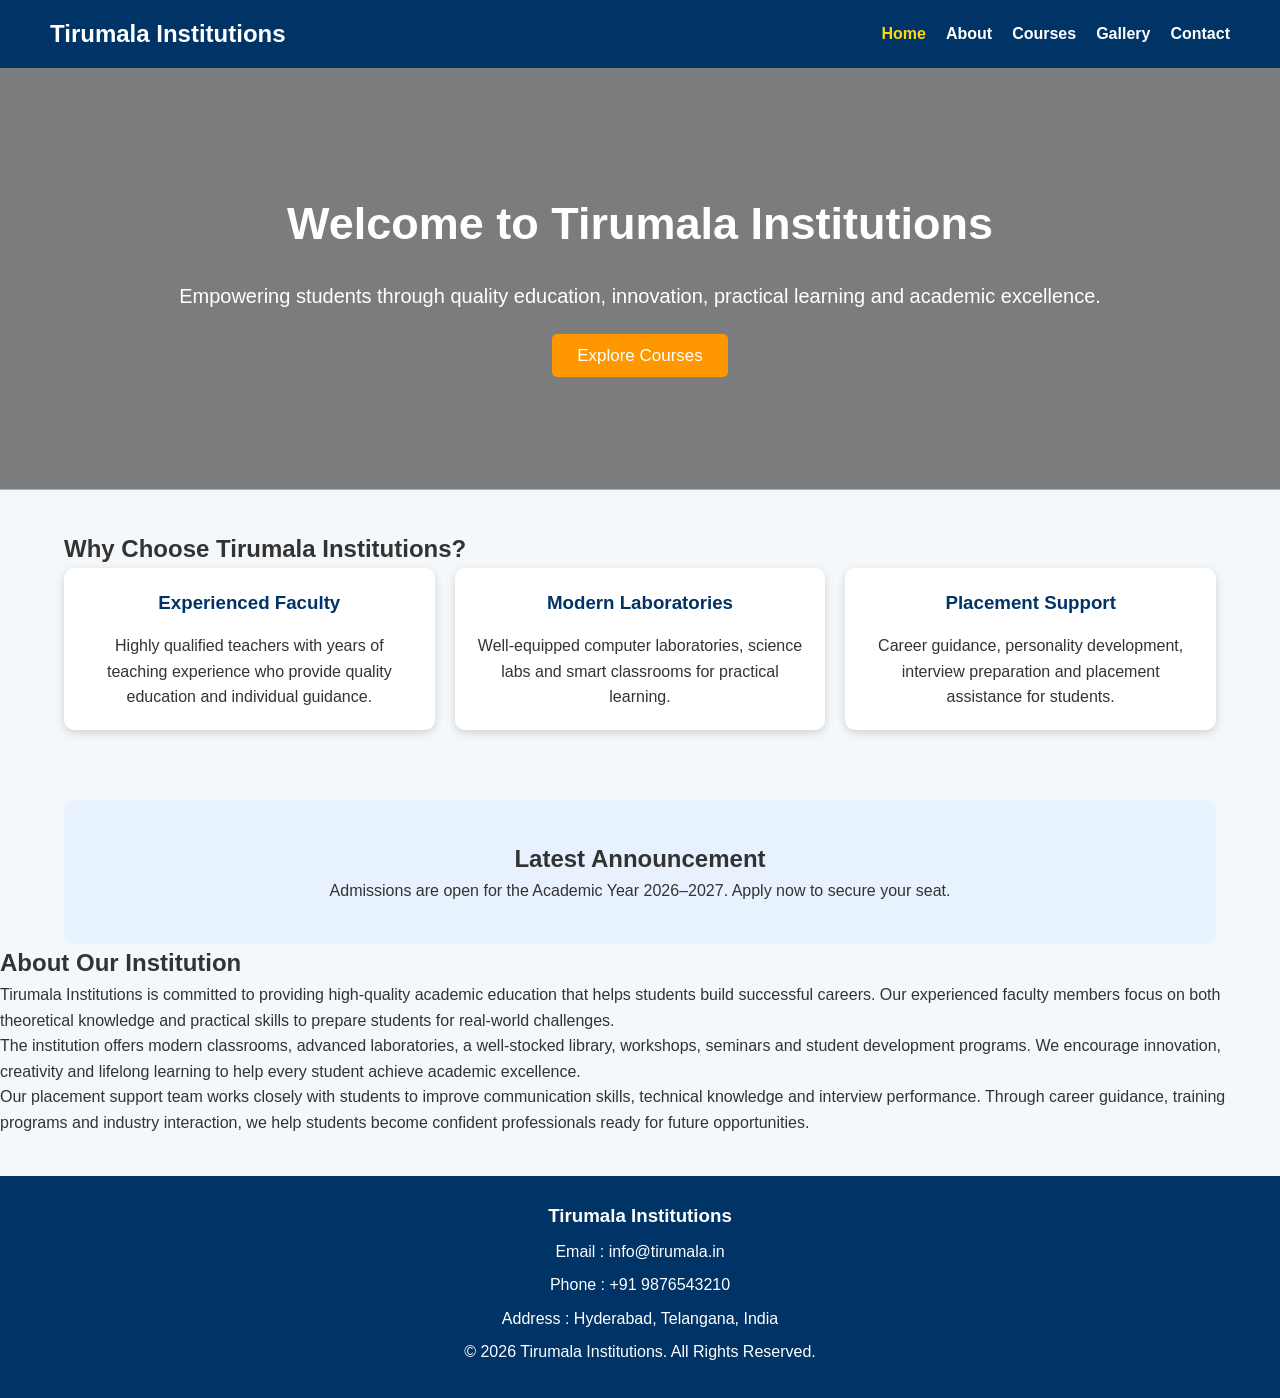
<file: index.html>
<!DOCTYPE html>
<html lang="en">
<head>
<meta charset="UTF-8">
<meta name="viewport" content="width=device-width, initial-scale=1.0">

<title>Tirumala Institutions - Best Educational Institute for Quality Learning in Hyderabad</title>

<meta name="description" content="Tirumala Institutions provides quality education through experienced faculty, modern classrooms, advanced laboratories, placement assistance and career-oriented courses in Hyderabad.">

<meta name="keywords" content="Tirumala Institutions, Education, College, Courses, Students, Engineering, Academic Excellence, Placement, Hyderabad">

<link rel="canonical" href="https://tirumula.netlify.app/">

<link rel="icon" href="favicon.ico" type="image/x-icon">

<link rel="stylesheet" href="css/style.css">

<script type="application/ld+json">
{
 "@context":"https://schema.org",
 "@type":"EducationalOrganization",
 "name":"Tirumala Institutions",
 "url":"https://tirumula.netlify.app",
 "telephone":"+91-9876543210",
 "address":{
   "@type":"PostalAddress",
   "addressLocality":"Hyderabad",
   "addressRegion":"Telangana",
   "addressCountry":"IN"
 }
}
</script>

</head>

<body>

<header>

<div class="logo">
<h2>Tirumala Institutions</h2>
</div>

<nav>
<ul>
<li><a href="index.html" class="active">Home</a></li>
<li><a href="about.html">About</a></li>
<li><a href="courses.html">Courses</a></li>
<li><a href="gallery.html">Gallery</a></li>
<li><a href="contact.html">Contact</a></li>
</ul>
</nav>

</header>

<section class="hero">

<h1>Welcome to Tirumala Institutions</h1>

<p>
Empowering students through quality education, innovation,
practical learning and academic excellence.
</p>

<a href="courses.html" class="btn">
Explore Courses
</a>

</section>

<section class="highlights">

<h2>Why Choose Tirumala Institutions?</h2>

<div class="cards">

<div class="card">
<h3>Experienced Faculty</h3>
<p>
Highly qualified teachers with years of teaching experience who provide quality education and individual guidance.
</p>
</div>

<div class="card">
<h3>Modern Laboratories</h3>
<p>
Well-equipped computer laboratories, science labs and smart classrooms for practical learning.
</p>
</div>

<div class="card">
<h3>Placement Support</h3>
<p>
Career guidance, personality development, interview preparation and placement assistance for students.
</p>
</div>

</div>

</section>

<section class="announcement">

<h2>Latest Announcement</h2>

<p>
Admissions are open for the Academic Year 2026–2027.
Apply now to secure your seat.
</p>

</section>

<section>

<h2>About Our Institution</h2>

<p>
Tirumala Institutions is committed to providing high-quality academic education that helps students build successful careers. Our experienced faculty members focus on both theoretical knowledge and practical skills to prepare students for real-world challenges.
</p>

<p>
The institution offers modern classrooms, advanced laboratories, a well-stocked library, workshops, seminars and student development programs. We encourage innovation, creativity and lifelong learning to help every student achieve academic excellence.
</p>

<p>
Our placement support team works closely with students to improve communication skills, technical knowledge and interview performance. Through career guidance, training programs and industry interaction, we help students become confident professionals ready for future opportunities.
</p>

</section>

<footer>

<h3>Tirumala Institutions</h3>

<p>Email : info@tirumala.in</p>

<p>Phone : +91 9876543210</p>

<p>Address : Hyderabad, Telangana, India</p>

<p>© 2026 Tirumala Institutions. All Rights Reserved.</p>

</footer>

<script src="js/script.js"></script>

<!--Start of Tawk.to Script-->
<script type="text/javascript">
var Tawk_API=Tawk_API||{}, Tawk_LoadStart=new Date();
(function(){
var s1=document.createElement("script"),s0=document.getElementsByTagName("script")[0];
s1.async=true;
s1.src='https://embed.tawk.to/6a460e82b539ed1d4853c9e8/1jsgqhbqs';
s1.charset='UTF-8';
s1.setAttribute('crossorigin','*');
s0.parentNode.insertBefore(s1,s0);
})();
</script>
<!--End of Tawk.to Script--><!-- Paste your Tawk.to chatbot code here -->

</body>
</html>
</file>
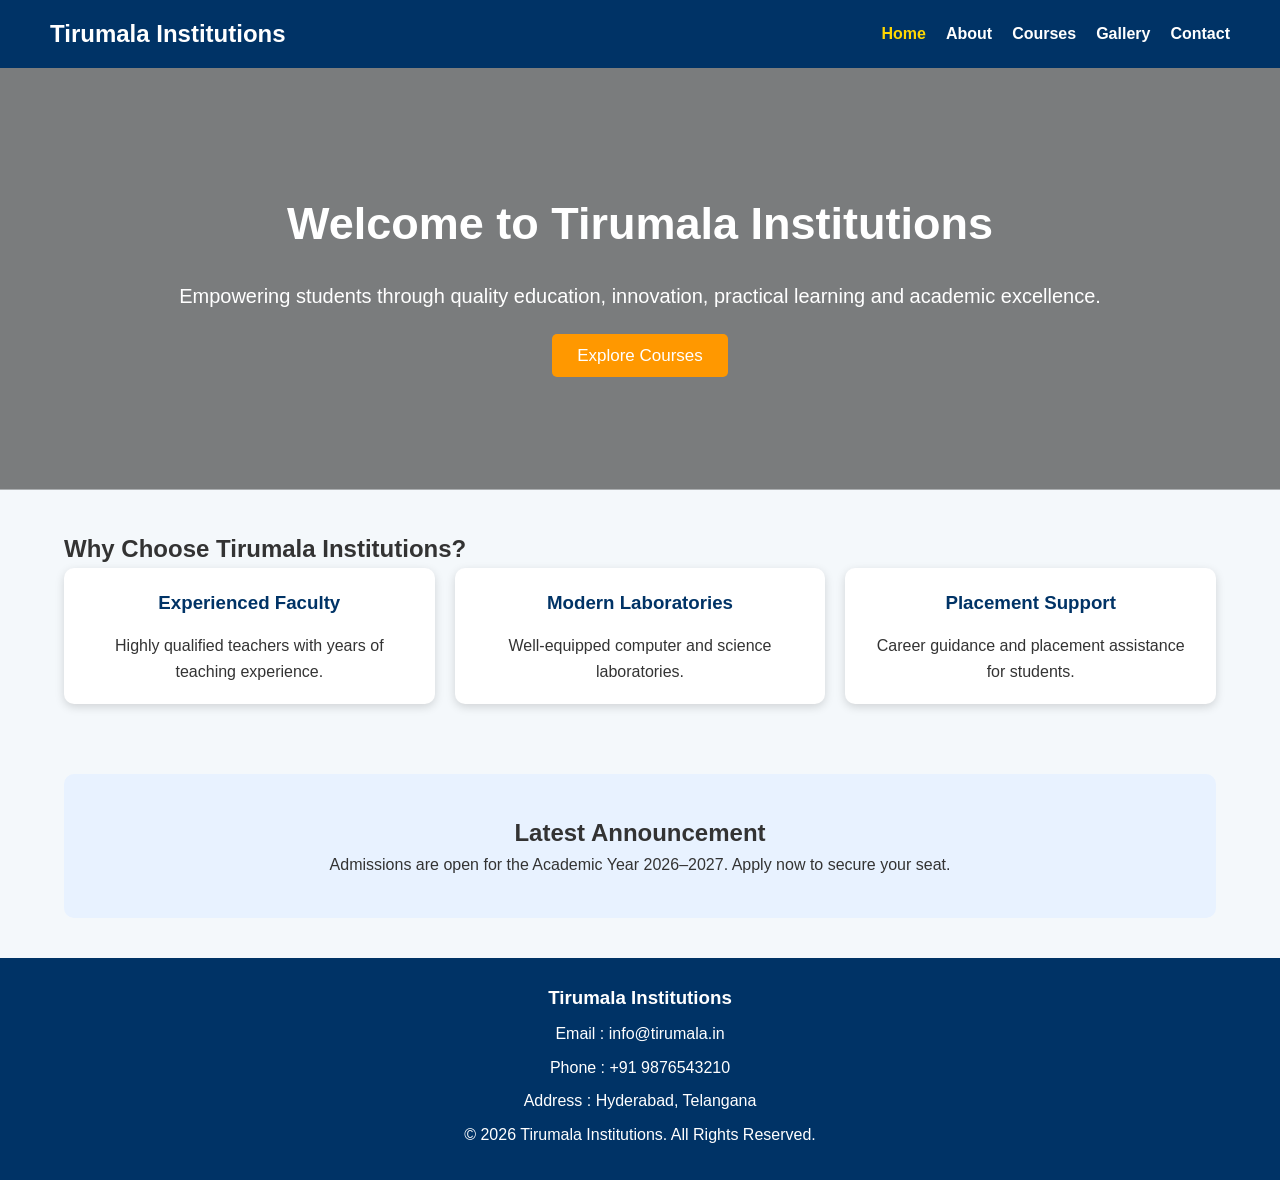
<file: M_EDUCATION/index.html>
<!DOCTYPE html>
<html lang="en">
<head>
<meta charset="UTF-8">
<meta name="viewport" content="width=device-width, initial-scale=1.0">

<title>Tirumala Institutions | Home</title>

<meta name="description" content="Tirumala Institutions provides quality education with experienced faculty, modern classrooms, laboratories and career-oriented courses.">

<meta name="keywords" content="Tirumala Institutions, Education, College, Courses, Students, Engineering">

<link rel="stylesheet" href="css/style.css">
</head>

<body>

<header>
<div class="logo">
<h2>Tirumala Institutions</h2>
</div>

<nav>
<ul>
<li><a href="index.html" class="active">Home</a></li>
<li><a href="about.html">About</a></li>
<li><a href="courses.html">Courses</a></li>
<li><a href="gallery.html">Gallery</a></li>
<li><a href="contact.html">Contact</a></li>
</ul>
</nav>

</header>

<section class="hero">

<h1>Welcome to Tirumala Institutions</h1>

<p>
Empowering students through quality education, innovation,
practical learning and academic excellence.
</p>

<a href="courses.html" class="btn">
Explore Courses
</a>

</section>

<section class="highlights">

<h2>Why Choose Tirumala Institutions?</h2>

<div class="cards">

<div class="card">
<h3>Experienced Faculty</h3>
<p>
Highly qualified teachers with years of teaching experience.
</p>
</div>

<div class="card">
<h3>Modern Laboratories</h3>
<p>
Well-equipped computer and science laboratories.
</p>
</div>

<div class="card">
<h3>Placement Support</h3>
<p>
Career guidance and placement assistance for students.
</p>
</div>

</div>

</section>

<section class="announcement">

<h2>Latest Announcement</h2>

<p>
Admissions are open for the Academic Year 2026–2027.
Apply now to secure your seat.
</p>

</section>

<footer>

<h3>Tirumala Institutions</h3>

<p>Email : info@tirumala.in</p>

<p>Phone : +91 9876543210</p>

<p>Address : Hyderabad, Telangana</p>

<p>© 2026 Tirumala Institutions. All Rights Reserved.</p>

</footer>

<script src="js/script.js"></script>

</body>
</html>
</html>
</file>
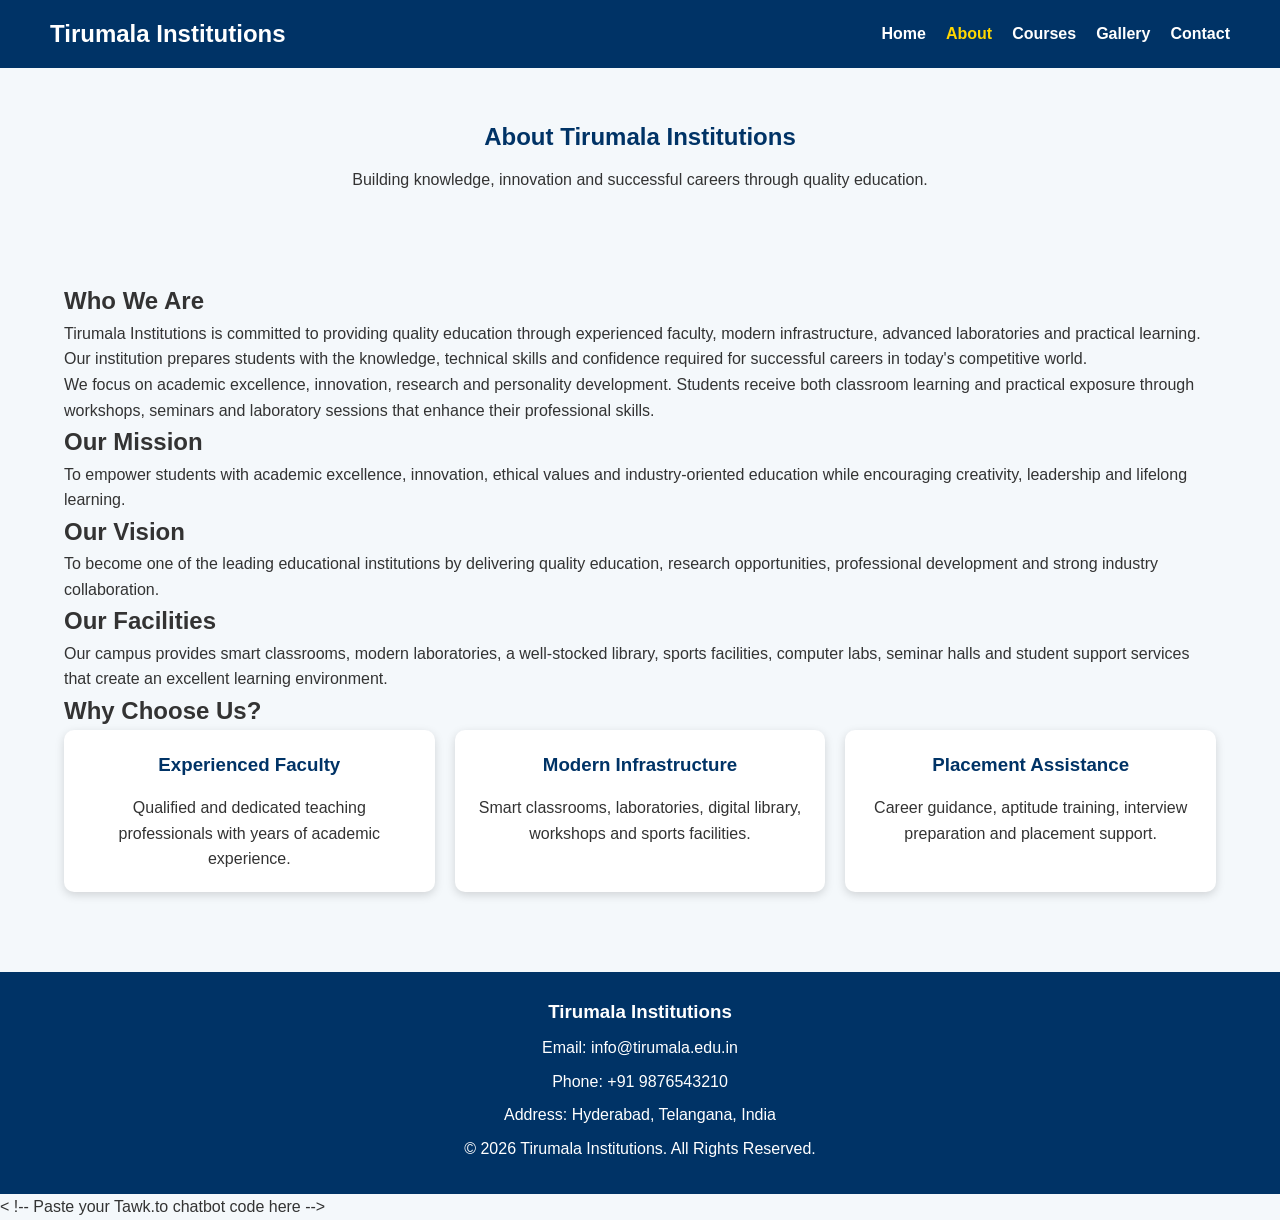
<file: about.html>
<!DOCTYPE html>
<html lang="en">

<head>

<meta charset="UTF-8">
<meta name="viewport" content="width=device-width, initial-scale=1.0">

<title>About Tirumala Institutions - Mission, Vision and Quality Education</title>

<meta name="description" content="Learn about Tirumala Institutions, our mission, vision, experienced faculty, modern infrastructure and commitment to providing quality education in Hyderabad.">

<meta name="keywords" content="About Tirumala Institutions, Education, Mission, Vision, Faculty, Hyderabad, College">

<link rel="canonical" href="https://tirumula.netlify.app/about.html">

<link rel="icon" href="favicon.ico" type="image/x-icon">

<link rel="stylesheet" href="css/style.css">

<script type="application/ld+json">
{
 "@context":"https://schema.org",
 "@type":"EducationalOrganization",
 "name":"Tirumala Institutions",
 "url":"https://tirumula.netlify.app"
}
</script>

</head>

<body>

<header>

<div class="logo">
<h2>Tirumala Institutions</h2>
</div>

<nav>
<ul>
<li><a href="index.html">Home</a></li>
<li><a href="about.html" class="active">About</a></li>
<li><a href="courses.html">Courses</a></li>
<li><a href="gallery.html">Gallery</a></li>
<li><a href="contact.html">Contact</a></li>
</ul>
</nav>

</header>

<section class="page-heading">

<h1>About Tirumala Institutions</h1>

<p>
Building knowledge, innovation and successful careers through quality education.
</p>

</section>

<section class="about">

<h2>Who We Are</h2>

<p>
Tirumala Institutions is committed to providing quality education through experienced faculty, modern infrastructure, advanced laboratories and practical learning. Our institution prepares students with the knowledge, technical skills and confidence required for successful careers in today's competitive world.
</p>

<p>
We focus on academic excellence, innovation, research and personality development. Students receive both classroom learning and practical exposure through workshops, seminars and laboratory sessions that enhance their professional skills.
</p>

<h2>Our Mission</h2>

<p>
To empower students with academic excellence, innovation, ethical values and industry-oriented education while encouraging creativity, leadership and lifelong learning.
</p>

<h2>Our Vision</h2>

<p>
To become one of the leading educational institutions by delivering quality education, research opportunities, professional development and strong industry collaboration.
</p>

<h2>Our Facilities</h2>

<p>
Our campus provides smart classrooms, modern laboratories, a well-stocked library, sports facilities, computer labs, seminar halls and student support services that create an excellent learning environment.
</p>

<h2>Why Choose Us?</h2>

<div class="cards">

<div class="card">
<h3>Experienced Faculty</h3>
<p>
Qualified and dedicated teaching professionals with years of academic experience.
</p>
</div>

<div class="card">
<h3>Modern Infrastructure</h3>
<p>
Smart classrooms, laboratories, digital library, workshops and sports facilities.
</p>
</div>

<div class="card">
<h3>Placement Assistance</h3>
<p>
Career guidance, aptitude training, interview preparation and placement support.
</p>
</div>

</div>

</section>

<footer>

<h3>Tirumala Institutions</h3>

<p>Email: info@tirumala.edu.in</p>

<p>Phone: +91 9876543210</p>

<p>Address: Hyderabad, Telangana, India</p>

<p>&copy; 2026 Tirumala Institutions. All Rights Reserved.</p>

</footer>

<script src="js/script.js"></script>

<<!--Start of Tawk.to Script-->
<script type="text/javascript">
var Tawk_API=Tawk_API||{}, Tawk_LoadStart=new Date();
(function(){
var s1=document.createElement("script"),s0=document.getElementsByTagName("script")[0];
s1.async=true;
s1.src='https://embed.tawk.to/6a460e82b539ed1d4853c9e8/1jsgqhbqs';
s1.charset='UTF-8';
s1.setAttribute('crossorigin','*');
s0.parentNode.insertBefore(s1,s0);
})();
</script>
<!--End of Tawk.to Script-->!-- Paste your Tawk.to chatbot code here -->

</body>
</html>
</file>
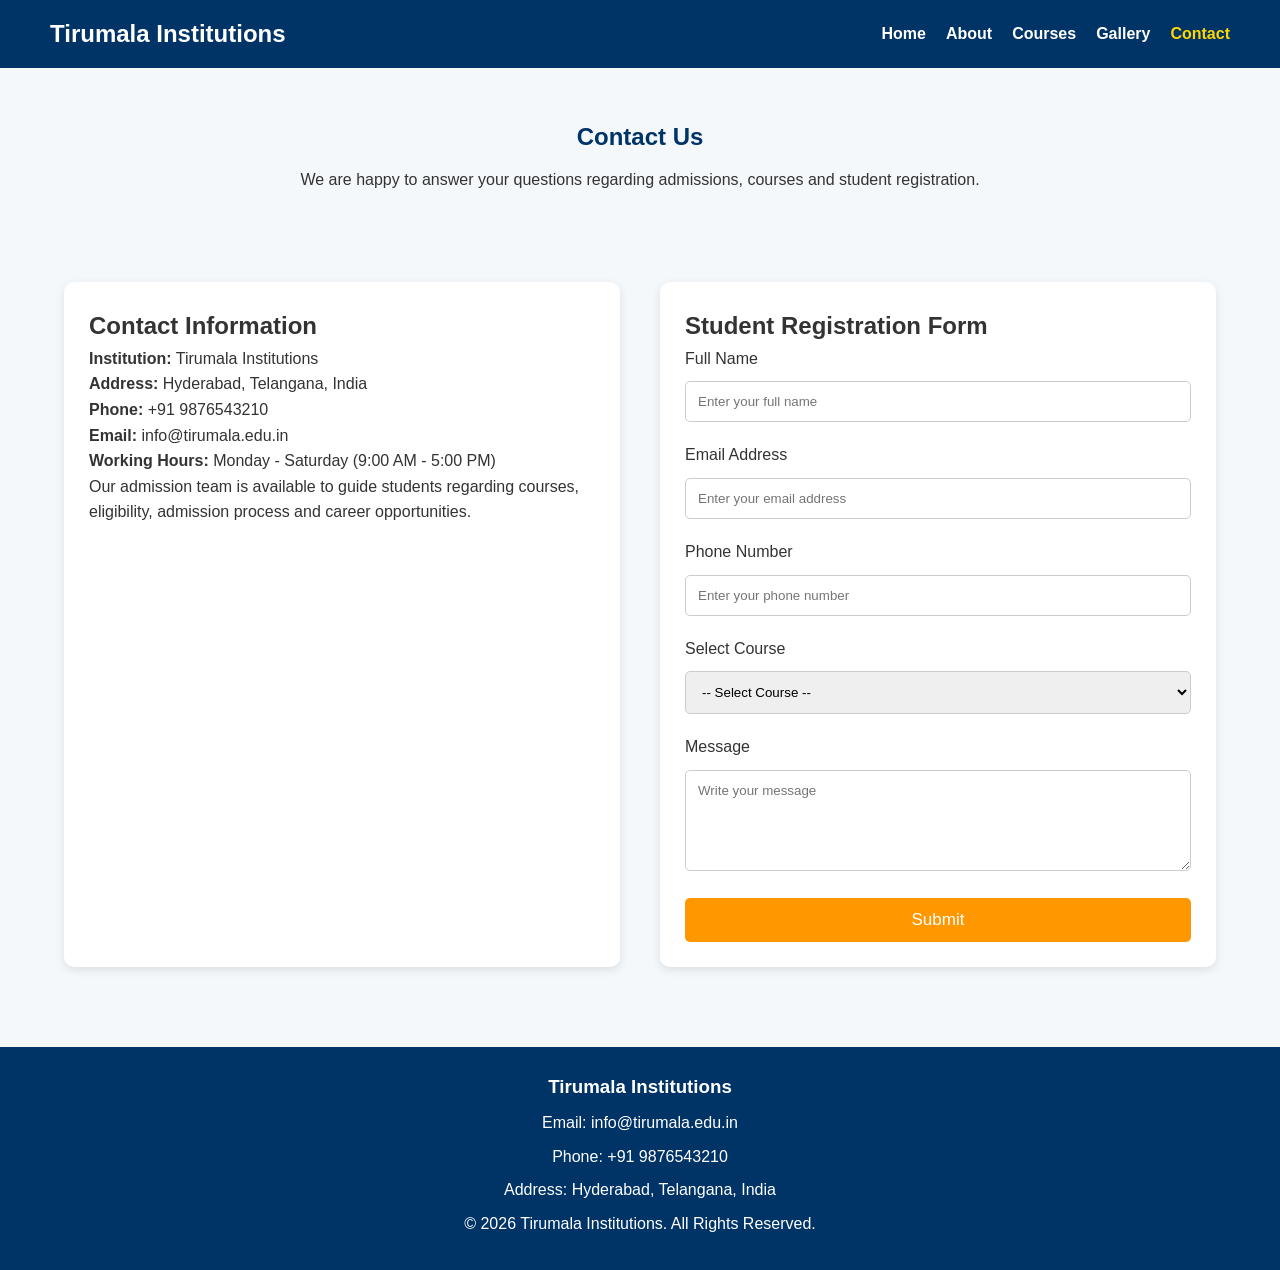
<file: contact.html>
<!DOCTYPE html>
<html lang="en">

<head>

<meta charset="UTF-8">
<meta name="viewport" content="width=device-width, initial-scale=1.0">

<title>Contact Tirumala Institutions - Admissions, Registration and Enquiries</title>

<meta name="description" content="Contact Tirumala Institutions for admissions, course enquiries, student registration and academic information in Hyderabad.">

<meta name="keywords" content="Tirumala Institutions Contact, Admissions, Registration, Hyderabad, Educational Institution">

<link rel="canonical" href="https://tirumula.netlify.app/contact.html">

<link rel="icon" href="favicon.ico" type="image/x-icon">

<link rel="stylesheet" href="css/style.css">

<script type="application/ld+json">
{
 "@context":"https://schema.org",
 "@type":"EducationalOrganization",
 "name":"Tirumala Institutions",
 "url":"https://tirumula.netlify.app",
 "telephone":"+91-9876543210",
 "address":{
   "@type":"PostalAddress",
   "addressLocality":"Hyderabad",
   "addressRegion":"Telangana",
   "addressCountry":"IN"
 }
}
</script>

</head>

<body>

<header>

<div class="logo">
<h2>Tirumala Institutions</h2>
</div>

<nav>
<ul>
<li><a href="index.html">Home</a></li>
<li><a href="about.html">About</a></li>
<li><a href="courses.html">Courses</a></li>
<li><a href="gallery.html">Gallery</a></li>
<li><a href="contact.html" class="active">Contact</a></li>
</ul>
</nav>

</header>

<section class="page-heading">

<h1>Contact Us</h1>

<p>
We are happy to answer your questions regarding admissions, courses and student registration.
</p>

</section>

<section class="contact-container">

<div class="contact-info">

<h2>Contact Information</h2>

<p><strong>Institution:</strong> Tirumala Institutions</p>

<p><strong>Address:</strong> Hyderabad, Telangana, India</p>

<p><strong>Phone:</strong> +91 9876543210</p>

<p><strong>Email:</strong> info@tirumala.edu.in</p>

<p><strong>Working Hours:</strong> Monday - Saturday (9:00 AM - 5:00 PM)</p>

<p>
Our admission team is available to guide students regarding courses, eligibility, admission process and career opportunities.
</p>

</div>

<div class="contact-form">

<h2>Student Registration Form</h2>

<form id="contactForm">

<label>Full Name</label>
<input type="text" id="name" placeholder="Enter your full name" required>

<label>Email Address</label>
<input type="email" id="email" placeholder="Enter your email address" required>

<label>Phone Number</label>
<input type="tel" id="phone" placeholder="Enter your phone number" required>

<label>Select Course</label>

<select id="course" required>
<option value="">-- Select Course --</option>
<option>B.Tech Computer Science Engineering</option>
<option>B.Tech Electronics & Communication Engineering</option>
<option>B.Tech Mechanical Engineering</option>
<option>B.Tech Electrical & Electronics Engineering</option>
<option>MBA</option>
<option>Diploma</option>
</select>

<label>Message</label>

<textarea id="message" rows="5" placeholder="Write your message"></textarea>

<button type="submit" class="btn">Submit</button>

</form>

</div>

</section>

<footer>

<h3>Tirumala Institutions</h3>

<p>Email: info@tirumala.edu.in</p>

<p>Phone: +91 9876543210</p>

<p>Address: Hyderabad, Telangana, India</p>

<p>&copy; 2026 Tirumala Institutions. All Rights Reserved.</p>

</footer>

<script src="js/script.js"></script>

<!--Start of Tawk.to Script-->
<script type="text/javascript">
var Tawk_API=Tawk_API||{}, Tawk_LoadStart=new Date();
(function(){
var s1=document.createElement("script"),s0=document.getElementsByTagName("script")[0];
s1.async=true;
s1.src='https://embed.tawk.to/6a460e82b539ed1d4853c9e8/1jsgqhbqs';
s1.charset='UTF-8';
s1.setAttribute('crossorigin','*');
s0.parentNode.insertBefore(s1,s0);
})();
</script>
<!--End of Tawk.to Script--><!-- Paste your Tawk.to chatbot code here -->

</body>
</html>
</file>
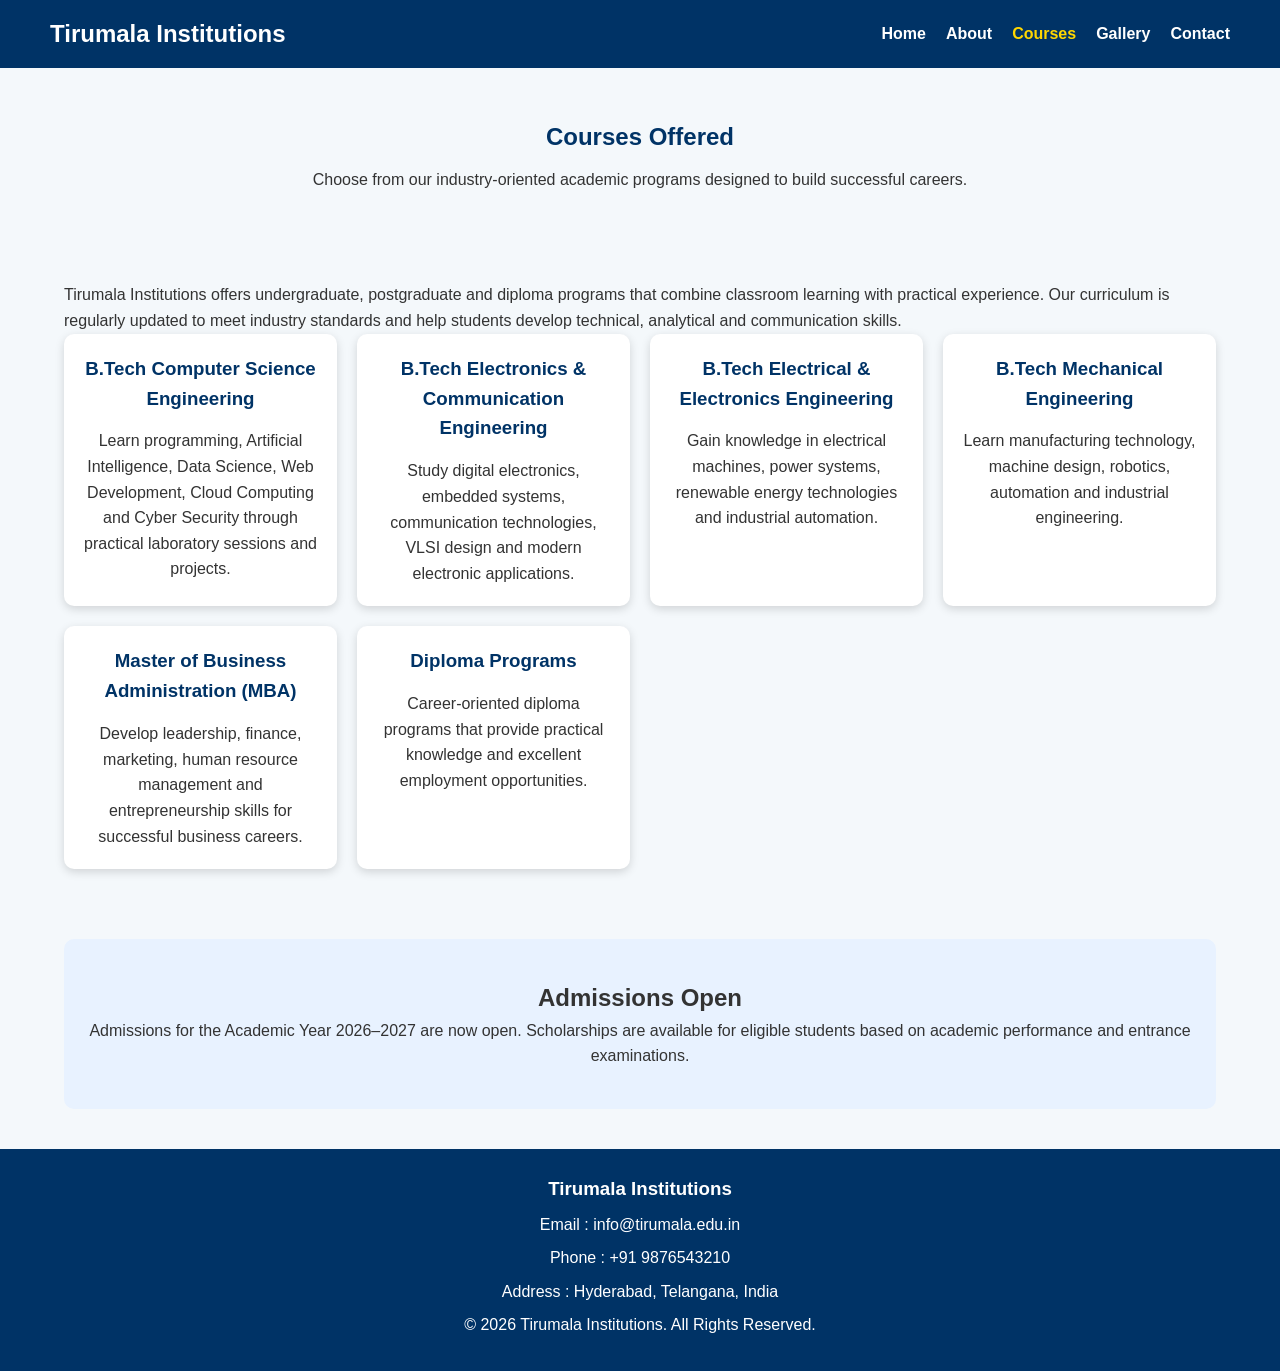
<file: courses.html>
<!DOCTYPE html>
<html lang="en">

<head>

<meta charset="UTF-8">
<meta name="viewport" content="width=device-width, initial-scale=1.0">

<title>Courses Offered at Tirumala Institutions - Engineering, MBA and Diploma Programs</title>

<meta name="description" content="Explore engineering, MBA and diploma courses offered by Tirumala Institutions with experienced faculty, modern laboratories and excellent placement support.">

<meta name="keywords" content="Tirumala Institutions, Engineering Courses, MBA, Diploma, Computer Science, Mechanical Engineering, Hyderabad">

<link rel="canonical" href="https://tirumula.netlify.app/courses.html">

<link rel="icon" href="favicon.ico" type="image/x-icon">

<link rel="stylesheet" href="css/style.css">

<script type="application/ld+json">
{
 "@context":"https://schema.org",
 "@type":"EducationalOrganization",
 "name":"Tirumala Institutions",
 "url":"https://tirumula.netlify.app"
}
</script>

</head>

<body>

<header>

<div class="logo">
<h2>Tirumala Institutions</h2>
</div>

<nav>
<ul>
<li><a href="index.html">Home</a></li>
<li><a href="about.html">About</a></li>
<li><a href="courses.html" class="active">Courses</a></li>
<li><a href="gallery.html">Gallery</a></li>
<li><a href="contact.html">Contact</a></li>
</ul>
</nav>

</header>

<section class="page-heading">

<h1>Courses Offered</h1>

<p>
Choose from our industry-oriented academic programs designed to build successful careers.
</p>

</section>

<section class="courses">

<p>
Tirumala Institutions offers undergraduate, postgraduate and diploma programs that combine classroom learning with practical experience. Our curriculum is regularly updated to meet industry standards and help students develop technical, analytical and communication skills.
</p>

<div class="cards">

<div class="card">
<h3>B.Tech Computer Science Engineering</h3>
<p>
Learn programming, Artificial Intelligence, Data Science, Web Development, Cloud Computing and Cyber Security through practical laboratory sessions and projects.
</p>
</div>

<div class="card">
<h3>B.Tech Electronics & Communication Engineering</h3>
<p>
Study digital electronics, embedded systems, communication technologies, VLSI design and modern electronic applications.
</p>
</div>

<div class="card">
<h3>B.Tech Electrical & Electronics Engineering</h3>
<p>
Gain knowledge in electrical machines, power systems, renewable energy technologies and industrial automation.
</p>
</div>

<div class="card">
<h3>B.Tech Mechanical Engineering</h3>
<p>
Learn manufacturing technology, machine design, robotics, automation and industrial engineering.
</p>
</div>

<div class="card">
<h3>Master of Business Administration (MBA)</h3>
<p>
Develop leadership, finance, marketing, human resource management and entrepreneurship skills for successful business careers.
</p>
</div>

<div class="card">
<h3>Diploma Programs</h3>
<p>
Career-oriented diploma programs that provide practical knowledge and excellent employment opportunities.
</p>
</div>

</div>

</section>

<section class="announcement">

<h2>Admissions Open</h2>

<p>
Admissions for the Academic Year 2026–2027 are now open. Scholarships are available for eligible students based on academic performance and entrance examinations.
</p>

</section>

<footer>

<h3>Tirumala Institutions</h3>

<p>Email : info@tirumala.edu.in</p>

<p>Phone : +91 9876543210</p>

<p>Address : Hyderabad, Telangana, India</p>

<p>&copy; 2026 Tirumala Institutions. All Rights Reserved.</p>

</footer>

<script src="js/script.js"></script>

<!--Start of Tawk.to Script-->
<script type="text/javascript">
var Tawk_API=Tawk_API||{}, Tawk_LoadStart=new Date();
(function(){
var s1=document.createElement("script"),s0=document.getElementsByTagName("script")[0];
s1.async=true;
s1.src='https://embed.tawk.to/6a460e82b539ed1d4853c9e8/1jsgqhbqs';
s1.charset='UTF-8';
s1.setAttribute('crossorigin','*');
s0.parentNode.insertBefore(s1,s0);
})();
</script>
<!--End of Tawk.to Script--><!-- Paste your Tawk.to chatbot code here -->

</body>
</html>
</file>
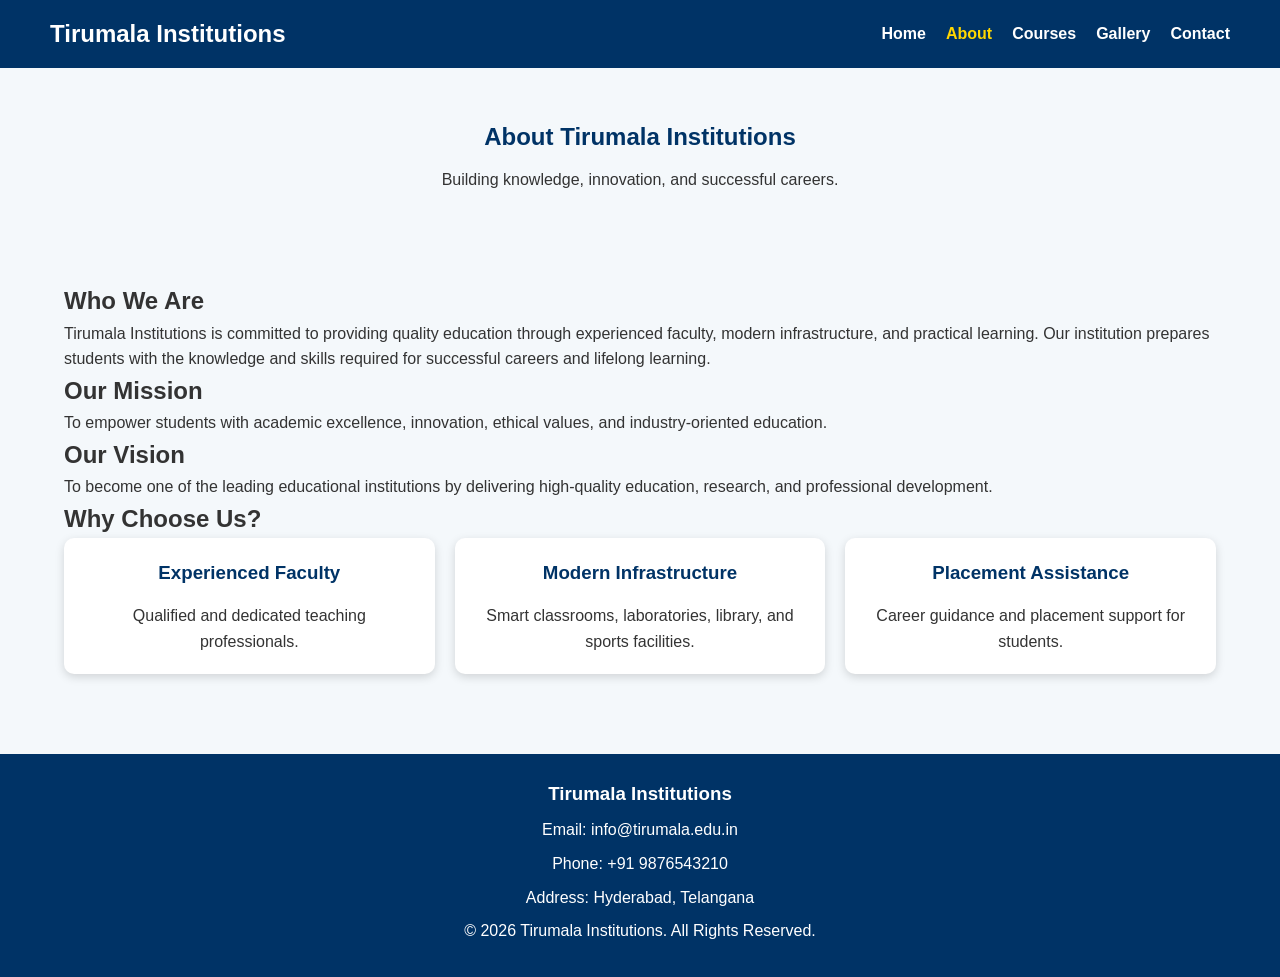
<file: M_EDUCATION/about.html>
<!DOCTYPE html>
<html lang="en">
<head>
    <meta charset="UTF-8">
    <meta name="viewport" content="width=device-width, initial-scale=1.0">
    <title>About | Tirumala Institutions</title>

    <meta name="description" content="Learn about Tirumala Institutions, our mission, vision, and commitment to quality education.">
    <meta name="keywords" content="Tirumala Institutions, About, Mission, Vision, Education">

    <link rel="stylesheet" href="css/style.css">
</head>
<body>

<header>
    <div class="logo">
        <h2>Tirumala Institutions</h2>
    </div>

    <nav>
        <ul>
            <li><a href="index.html">Home</a></li>
            <li><a href="about.html" class="active">About</a></li>
            <li><a href="courses.html">Courses</a></li>
            <li><a href="gallery.html">Gallery</a></li>
            <li><a href="contact.html">Contact</a></li>
        </ul>
    </nav>
</header>

<section class="page-heading">
    <h1>About Tirumala Institutions</h1>
    <p>Building knowledge, innovation, and successful careers.</p>
</section>

<section class="about">

    <h2>Who We Are</h2>

    <p>
        Tirumala Institutions is committed to providing quality education through
        experienced faculty, modern infrastructure, and practical learning.
        Our institution prepares students with the knowledge and skills required
        for successful careers and lifelong learning.
    </p>

    <h2>Our Mission</h2>

    <p>
        To empower students with academic excellence, innovation, ethical values,
        and industry-oriented education.
    </p>

    <h2>Our Vision</h2>

    <p>
        To become one of the leading educational institutions by delivering
        high-quality education, research, and professional development.
    </p>

    <h2>Why Choose Us?</h2>

    <div class="cards">

        <div class="card">
            <h3>Experienced Faculty</h3>
            <p>Qualified and dedicated teaching professionals.</p>
        </div>

        <div class="card">
            <h3>Modern Infrastructure</h3>
            <p>Smart classrooms, laboratories, library, and sports facilities.</p>
        </div>

        <div class="card">
            <h3>Placement Assistance</h3>
            <p>Career guidance and placement support for students.</p>
        </div>

    </div>

</section>

<footer>
    <h3>Tirumala Institutions</h3>
    <p>Email: info@tirumala.edu.in</p>
    <p>Phone: +91 9876543210</p>
    <p>Address: Hyderabad, Telangana</p>
    <p>&copy; 2026 Tirumala Institutions. All Rights Reserved.</p>
</footer>

<script src="js/script.js"></script>

</body>
</html>
</file>
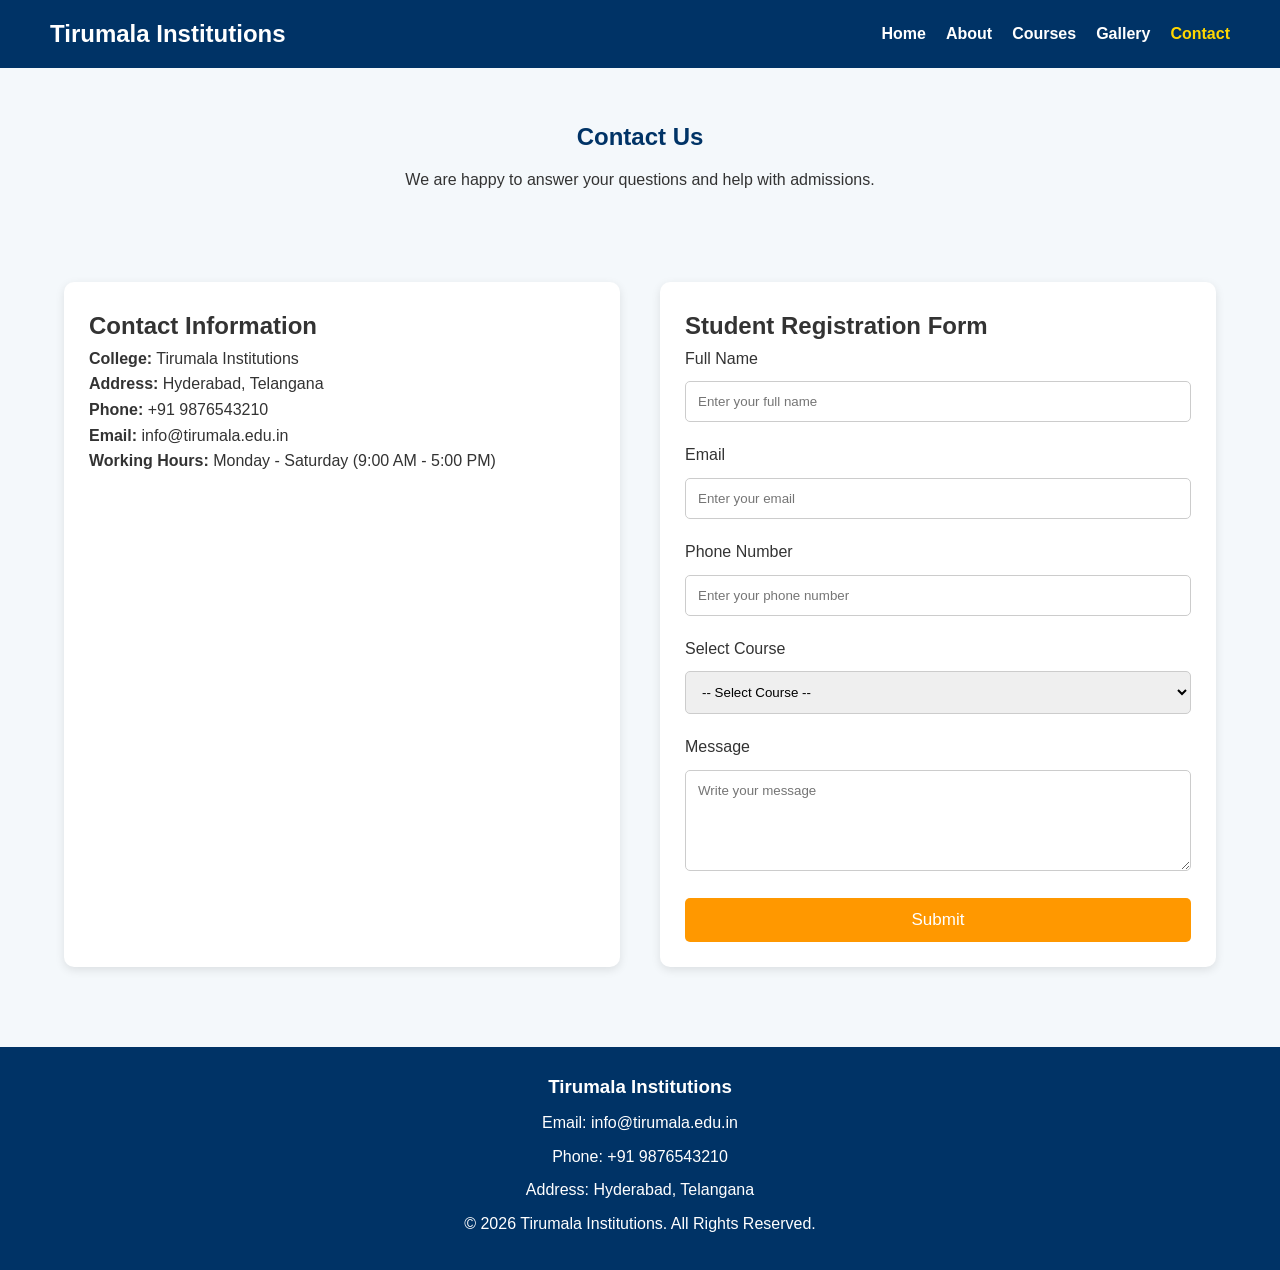
<file: M_EDUCATION/contact.html>
<!DOCTYPE html>
<html lang="en">
<head>
    <meta charset="UTF-8">
    <meta name="viewport" content="width=device-width, initial-scale=1.0">

    <title>Contact | Tirumala Institutions</title>

    <meta name="description" content="Contact Tirumala Institutions for admissions and enquiries.">

    <meta name="keywords" content="Tirumala Institutions, Contact, Admission, Registration">

    <link rel="stylesheet" href="css/style.css">
</head>

<body>

<header>

<div class="logo">
<h2>Tirumala Institutions</h2>
</div>

<nav>
<ul>
<li><a href="index.html">Home</a></li>
<li><a href="about.html">About</a></li>
<li><a href="courses.html">Courses</a></li>
<li><a href="gallery.html">Gallery</a></li>
<li><a href="contact.html" class="active">Contact</a></li>
</ul>
</nav>

</header>

<section class="page-heading">

<h1>Contact Us</h1>

<p>We are happy to answer your questions and help with admissions.</p>

</section>

<section class="contact-container">

<div class="contact-info">

<h2>Contact Information</h2>

<p><strong>College:</strong> Tirumala Institutions</p>

<p><strong>Address:</strong> Hyderabad, Telangana</p>

<p><strong>Phone:</strong> +91 9876543210</p>

<p><strong>Email:</strong> info@tirumala.edu.in</p>

<p><strong>Working Hours:</strong> Monday - Saturday (9:00 AM - 5:00 PM)</p>

</div>

<div class="contact-form">

<h2>Student Registration Form</h2>

<form id="contactForm">

<label>Full Name</label>
<input type="text" id="name" placeholder="Enter your full name" required>

<label>Email</label>
<input type="email" id="email" placeholder="Enter your email" required>

<label>Phone Number</label>
<input type="tel" id="phone" placeholder="Enter your phone number" required>

<label>Select Course</label>

<select id="course" required>
<option value="">-- Select Course --</option>
<option>B.Tech Computer Science Engineering</option>
<option>B.Tech Electronics & Communication Engineering</option>
<option>B.Tech Mechanical Engineering</option>
<option>B.Tech Electrical & Electronics Engineering</option>
<option>MBA</option>
<option>Diploma</option>
</select>

<label>Message</label>

<textarea id="message" rows="5" placeholder="Write your message"></textarea>

<button type="submit" class="btn">Submit</button>

</form>

</div>

</section>

<footer>

<h3>Tirumala Institutions</h3>

<p>Email: info@tirumala.edu.in</p>

<p>Phone: +91 9876543210</p>

<p>Address: Hyderabad, Telangana</p>

<p>&copy; 2026 Tirumala Institutions. All Rights Reserved.</p>

</footer>

<script src="js/script.js"></script>

</body>
</html>
</file>
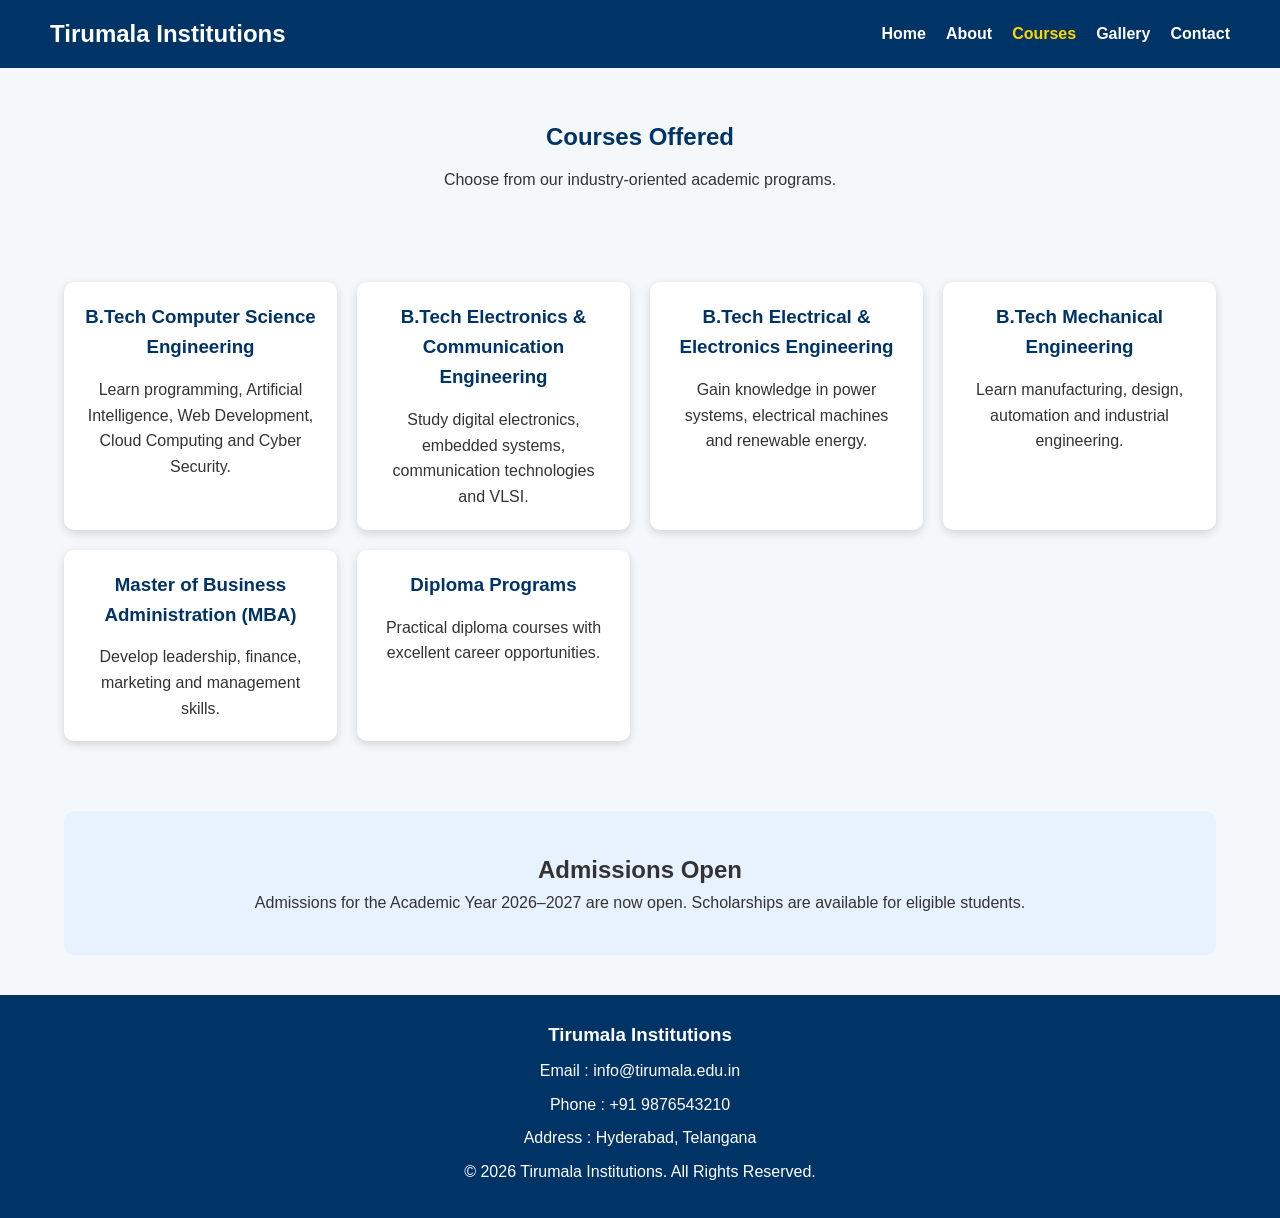
<file: M_EDUCATION/courses.html>
<!DOCTYPE html>
<html lang="en">
<head>
    <meta charset="UTF-8">
    <meta name="viewport" content="width=device-width, initial-scale=1.0">

    <title>Courses | Tirumala Institutions</title>

    <meta name="description" content="Explore the courses offered by Tirumala Institutions.">

    <meta name="keywords" content="Tirumala Institutions, Courses, Engineering, MBA, Diploma">

    <link rel="stylesheet" href="css/style.css">
</head>

<body>

<header>

<div class="logo">
<h2>Tirumala Institutions</h2>
</div>

<nav>
<ul>
<li><a href="index.html">Home</a></li>
<li><a href="about.html">About</a></li>
<li><a href="courses.html" class="active">Courses</a></li>
<li><a href="gallery.html">Gallery</a></li>
<li><a href="contact.html">Contact</a></li>
</ul>
</nav>

</header>

<section class="page-heading">

<h1>Courses Offered</h1>

<p>
Choose from our industry-oriented academic programs.
</p>

</section>

<section class="courses">

<div class="cards">

<div class="card">
<h3>B.Tech Computer Science Engineering</h3>
<p>
Learn programming, Artificial Intelligence, Web Development,
Cloud Computing and Cyber Security.
</p>
</div>

<div class="card">
<h3>B.Tech Electronics & Communication Engineering</h3>
<p>
Study digital electronics, embedded systems,
communication technologies and VLSI.
</p>
</div>

<div class="card">
<h3>B.Tech Electrical & Electronics Engineering</h3>
<p>
Gain knowledge in power systems,
electrical machines and renewable energy.
</p>
</div>

<div class="card">
<h3>B.Tech Mechanical Engineering</h3>
<p>
Learn manufacturing, design,
automation and industrial engineering.
</p>
</div>

<div class="card">
<h3>Master of Business Administration (MBA)</h3>
<p>
Develop leadership, finance,
marketing and management skills.
</p>
</div>

<div class="card">
<h3>Diploma Programs</h3>
<p>
Practical diploma courses with
excellent career opportunities.
</p>
</div>

</div>

</section>

<section class="announcement">

<h2>Admissions Open</h2>

<p>
Admissions for the Academic Year 2026–2027 are now open.
Scholarships are available for eligible students.
</p>

</section>

<footer>

<h3>Tirumala Institutions</h3>

<p>Email : info@tirumala.edu.in</p>

<p>Phone : +91 9876543210</p>

<p>Address : Hyderabad, Telangana</p>

<p>&copy; 2026 Tirumala Institutions. All Rights Reserved.</p>

</footer>

<script src="js/script.js"></script>

</body>
</html>
</file>
<file: css/style.css>
/* Reset */
*{
    margin:0;
    padding:0;
    box-sizing:border-box;
    font-family:Arial, Helvetica, sans-serif;
}

body{
    background:#f4f8fb;
    color:#333;
    line-height:1.6;
}

/* Header */

header{
    background:#003366;
    color:white;
    display:flex;
    justify-content:space-between;
    align-items:center;
    padding:15px 50px;
    position:sticky;
    top:0;
}

.logo h2{
    color:white;
}

nav ul{
    display:flex;
    list-style:none;
}

nav ul li{
    margin-left:20px;
}

nav ul li a{
    color:white;
    text-decoration:none;
    font-weight:bold;
}

nav ul li a:hover,
nav ul li a.active{
    color:#ffd700;
}

/* Hero */

.hero{
    background:linear-gradient(rgba(0,0,0,.5),rgba(0,0,0,.5)),
    url("https://images.stockcake.com/public/e/6/4/e6402010-95fa-4334-9027-cd084e4a5b79_large/campus-green-building-stockcake.jpg");
    background-size:cover;
    background-position:center;
    color:white;
    text-align:center;
    padding:120px 20px;
}

.hero h1{
    font-size:45px;
    margin-bottom:20px;
}

.hero p{
    font-size:20px;
    margin-bottom:30px;
}

/* Button */

.btn{
    background:#ff9800;
    color:white;
    padding:12px 25px;
    text-decoration:none;
    border:none;
    border-radius:5px;
    cursor:pointer;
    font-size:17px;
}

.btn:hover{
    background:#e68900;
}

/* Page Heading */

.page-heading{
    text-align:center;
    padding:50px 20px;
}

.page-heading h1{
    color:#003366;
    margin-bottom:10px;
}

/* Sections */

.about,
.courses,
.gallery,
.highlights,
.contact-container,
.announcement{
    width:90%;
    margin:auto;
    padding:40px 0;
}

/* Cards */

.cards,
.gallery-container{
    display:grid;
    grid-template-columns:repeat(auto-fit,minmax(250px,1fr));
    gap:20px;
}

.card,
.gallery-card{
    background:white;
    border-radius:10px;
    box-shadow:0 3px 10px rgba(0,0,0,.15);
    padding:20px;
    text-align:center;
}

.card h3{
    color:#003366;
    margin-bottom:15px;
}

/* Gallery */

.gallery-card img{
    width:100%;
    height:220px;
    object-fit:cover;
    border-radius:8px;
}

.gallery-card h3{
    margin-top:15px;
}

/* Contact */

.contact-container{
    display:grid;
    grid-template-columns:1fr 1fr;
    gap:40px;
}

.contact-info{
    background:white;
    padding:25px;
    border-radius:10px;
    box-shadow:0 3px 10px rgba(0,0,0,.1);
}

.contact-form{
    background:white;
    padding:25px;
    border-radius:10px;
    box-shadow:0 3px 10px rgba(0,0,0,.1);
}

.contact-form input,
.contact-form select,
.contact-form textarea{
    width:100%;
    padding:12px;
    margin:10px 0 20px;
    border:1px solid #ccc;
    border-radius:5px;
}

.contact-form button{
    width:100%;
}

/* Announcement */

.announcement{
    text-align:center;
    background:#e8f2ff;
    border-radius:10px;
    margin-top:30px;
}

/* Footer */

footer{
    background:#003366;
    color:white;
    text-align:center;
    padding:25px;
    margin-top:40px;
}

footer p{
    margin:8px 0;
}

/* Responsive */

@media(max-width:768px){

header{
    flex-direction:column;
    padding:20px;
}

nav ul{
    flex-direction:column;
    text-align:center;
}

nav ul li{
    margin:10px 0;
}

.hero h1{
    font-size:32px;
}

.hero p{
    font-size:18px;
}

.contact-container{
    grid-template-columns:1fr;
}

.cards,
.gallery-container{
    grid-template-columns:1fr;
}

}
</file>
<file: M_EDUCATION/css/style.css>
/* Reset */
*{
    margin:0;
    padding:0;
    box-sizing:border-box;
    font-family:Arial, Helvetica, sans-serif;
}

body{
    background:#f4f8fb;
    color:#333;
    line-height:1.6;
}

/* Header */

header{
    background:#003366;
    color:white;
    display:flex;
    justify-content:space-between;
    align-items:center;
    padding:15px 50px;
    position:sticky;
    top:0;
}

.logo h2{
    color:white;
}

nav ul{
    display:flex;
    list-style:none;
}

nav ul li{
    margin-left:20px;
}

nav ul li a{
    color:white;
    text-decoration:none;
    font-weight:bold;
}

nav ul li a:hover,
nav ul li a.active{
    color:#ffd700;
}

/* Hero */

.hero{
    background:linear-gradient(rgba(0,0,0,.5),rgba(0,0,0,.5)),
    url("https://images.stockcake.com/public/e/6/4/e6402010-95fa-4334-9027-cd084e4a5b79_large/campus-green-building-stockcake.jpg");
    background-size:cover;
    background-position:center;
    color:white;
    text-align:center;
    padding:120px 20px;
}

.hero h1{
    font-size:45px;
    margin-bottom:20px;
}

.hero p{
    font-size:20px;
    margin-bottom:30px;
}

/* Button */

.btn{
    background:#ff9800;
    color:white;
    padding:12px 25px;
    text-decoration:none;
    border:none;
    border-radius:5px;
    cursor:pointer;
    font-size:17px;
}

.btn:hover{
    background:#e68900;
}

/* Page Heading */

.page-heading{
    text-align:center;
    padding:50px 20px;
}

.page-heading h1{
    color:#003366;
    margin-bottom:10px;
}

/* Sections */

.about,
.courses,
.gallery,
.highlights,
.contact-container,
.announcement{
    width:90%;
    margin:auto;
    padding:40px 0;
}

/* Cards */

.cards,
.gallery-container{
    display:grid;
    grid-template-columns:repeat(auto-fit,minmax(250px,1fr));
    gap:20px;
}

.card,
.gallery-card{
    background:white;
    border-radius:10px;
    box-shadow:0 3px 10px rgba(0,0,0,.15);
    padding:20px;
    text-align:center;
}

.card h3{
    color:#003366;
    margin-bottom:15px;
}

/* Gallery */

.gallery-card img{
    width:100%;
    height:220px;
    object-fit:cover;
    border-radius:8px;
}

.gallery-card h3{
    margin-top:15px;
}

/* Contact */

.contact-container{
    display:grid;
    grid-template-columns:1fr 1fr;
    gap:40px;
}

.contact-info{
    background:white;
    padding:25px;
    border-radius:10px;
    box-shadow:0 3px 10px rgba(0,0,0,.1);
}

.contact-form{
    background:white;
    padding:25px;
    border-radius:10px;
    box-shadow:0 3px 10px rgba(0,0,0,.1);
}

.contact-form input,
.contact-form select,
.contact-form textarea{
    width:100%;
    padding:12px;
    margin:10px 0 20px;
    border:1px solid #ccc;
    border-radius:5px;
}

.contact-form button{
    width:100%;
}

/* Announcement */

.announcement{
    text-align:center;
    background:#e8f2ff;
    border-radius:10px;
    margin-top:30px;
}

/* Footer */

footer{
    background:#003366;
    color:white;
    text-align:center;
    padding:25px;
    margin-top:40px;
}

footer p{
    margin:8px 0;
}

/* Responsive */

@media(max-width:768px){

header{
    flex-direction:column;
    padding:20px;
}

nav ul{
    flex-direction:column;
    text-align:center;
}

nav ul li{
    margin:10px 0;
}

.hero h1{
    font-size:32px;
}

.hero p{
    font-size:18px;
}

.contact-container{
    grid-template-columns:1fr;
}

.cards,
.gallery-container{
    grid-template-columns:1fr;
}

}
</file>
